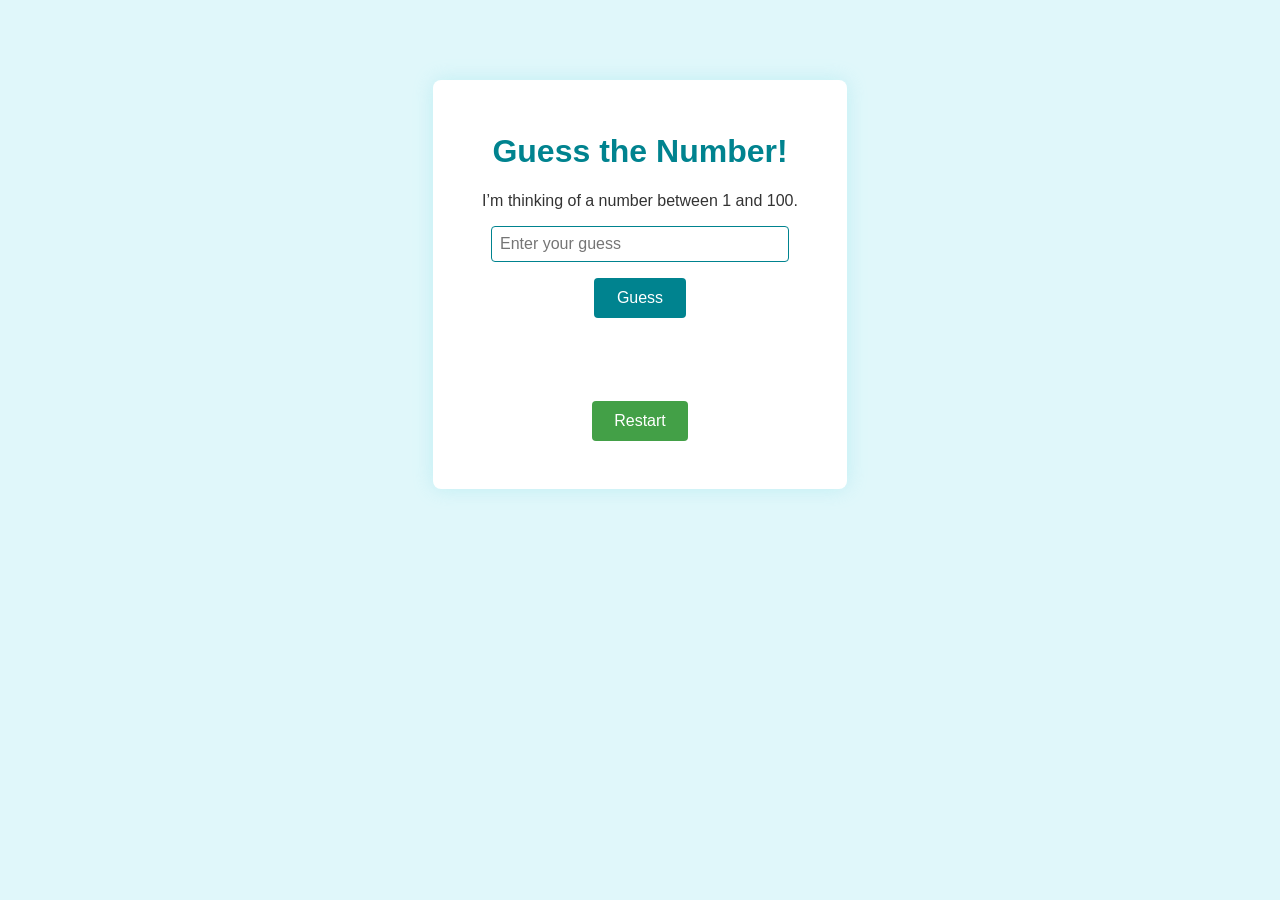
<file: index.html>
<!DOCTYPE html>
<html lang="en">
<head>
    <meta charset="UTF-8">
    <title>Guess the Number Game</title>
    <link rel="stylesheet" href="style.css">
</head>
<body>
    <div class="game-container">
        <h1>Guess the Number!</h1>
        <p>I’m thinking of a number between 1 and 100.</p>
        <input type="number" id="guessInput" min="1" max="100" placeholder="Enter your guess">
        <button onclick="checkGuess()">Guess</button>
        <p id="message"></p>
        <button onclick="resetGame()" class="reset-btn">Restart</button>
    </div>
    <script src="script.js"></script>
</body>
</html>
</file>
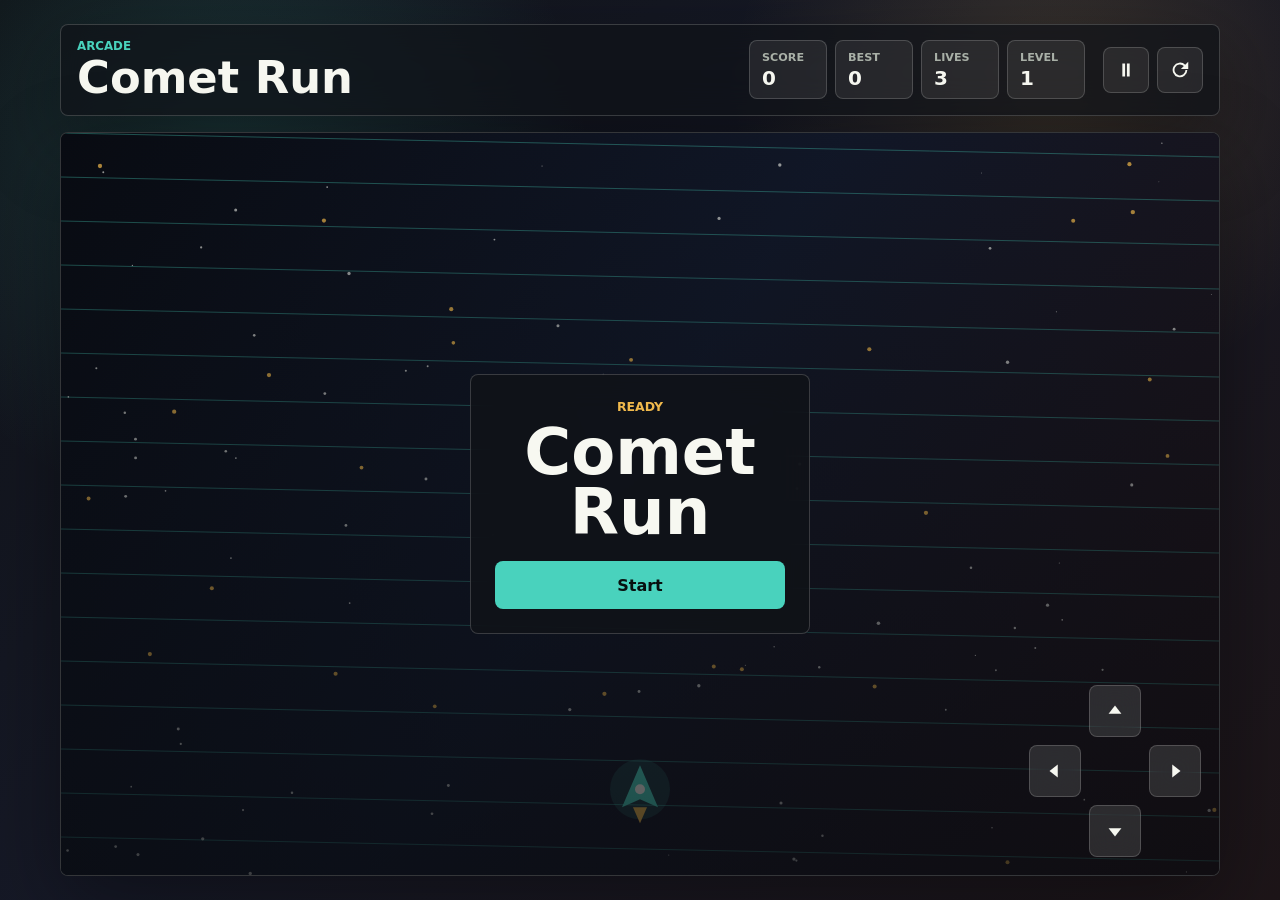
<file: game/index.html>
<!doctype html>
<html lang="en">
  <head>
    <meta charset="utf-8">
    <meta name="viewport" content="width=device-width, initial-scale=1">
    <title>Comet Run</title>
    <link rel="stylesheet" href="styles.css">
  </head>
  <body>
    <main class="game-shell">
      <header class="topbar">
        <div>
          <p class="eyebrow">Arcade</p>
          <h1>Comet Run</h1>
        </div>

        <div class="meters" aria-label="Game stats">
          <div>
            <span>Score</span>
            <strong id="scoreValue">0</strong>
          </div>
          <div>
            <span>Best</span>
            <strong id="bestValue">0</strong>
          </div>
          <div>
            <span>Lives</span>
            <strong id="livesValue">3</strong>
          </div>
          <div>
            <span>Level</span>
            <strong id="levelValue">1</strong>
          </div>
        </div>

        <div class="actions">
          <button id="pauseButton" class="icon-button" type="button" aria-label="Pause">
            <svg viewBox="0 0 24 24" aria-hidden="true">
              <path d="M8 5h3v14H8zM13 5h3v14h-3z"></path>
            </svg>
          </button>
          <button id="restartButton" class="icon-button" type="button" aria-label="Restart">
            <svg viewBox="0 0 24 24" aria-hidden="true">
              <path d="M17.7 6.3A8 8 0 1 0 20 12h-2a6 6 0 1 1-1.8-4.3L13 11h8V3z"></path>
            </svg>
          </button>
        </div>
      </header>

      <section class="arena" aria-label="Comet Run game">
        <canvas id="gameCanvas"></canvas>

        <div id="overlay" class="overlay">
          <div class="overlay-panel">
            <p id="stateLabel">Ready</p>
            <h2 id="stateTitle">Comet Run</h2>
            <button id="primaryButton" class="primary-button" type="button">Start</button>
          </div>
        </div>

        <div class="touch-controls" aria-label="Touch controls">
          <button class="control up" type="button" data-dir="up" aria-label="Move up">
            <svg viewBox="0 0 24 24" aria-hidden="true"><path d="M12 6 5 15h14z"></path></svg>
          </button>
          <button class="control left" type="button" data-dir="left" aria-label="Move left">
            <svg viewBox="0 0 24 24" aria-hidden="true"><path d="m6 12 9-7v14z"></path></svg>
          </button>
          <button class="control down" type="button" data-dir="down" aria-label="Move down">
            <svg viewBox="0 0 24 24" aria-hidden="true"><path d="m12 18 7-9H5z"></path></svg>
          </button>
          <button class="control right" type="button" data-dir="right" aria-label="Move right">
            <svg viewBox="0 0 24 24" aria-hidden="true"><path d="m18 12-9 7V5z"></path></svg>
          </button>
        </div>
      </section>
    </main>

    <script src="game.js"></script>
  </body>
</html>
</file>
<file: style.css>
body {
    background: #e0f7fa;
    font-family: Arial, sans-serif;
    color: #333;
    margin: 0;
    padding: 0;
}

.game-container {
    max-width: 350px;
    margin: 5rem auto;
    background: #ffffff;
    padding: 2rem;
    border-radius: 8px;
    box-shadow: 0 0 20px #80deea55;
    text-align: center;
}

h1 {
    color: #00838f;
}

input[type="number"] {
    padding: 0.5rem;
    font-size: 1rem;
    border: 1px solid #00838f;
    border-radius: 4px;
    width: 80%;
    margin-bottom: 1rem;
}

button {
    background: #00838f;
    color: #fff;
    border: none;
    border-radius: 4px;
    padding: 0.7rem 1.4rem;
    font-size: 1rem;
    cursor: pointer;
    margin-bottom: 1rem;
}

button:active {
    background: #005662;
}

.reset-btn {
    background: #43a047;
}

#message {
    font-size: 1.15rem;
    margin-top: 1rem;
    min-height: 2rem;
}
</file>
<file: game/styles.css>
:root {
  color-scheme: dark;
  --bg: #101318;
  --panel: rgba(247, 248, 241, 0.08);
  --panel-strong: rgba(247, 248, 241, 0.14);
  --line: rgba(247, 248, 241, 0.18);
  --text: #f7f8f1;
  --muted: #a9b0a7;
  --teal: #49d2bd;
  --amber: #f0b94c;
  --coral: #f06c58;
  --violet: #8b7cf4;
  --shadow: 0 26px 80px rgba(0, 0, 0, 0.36);
}

* {
  box-sizing: border-box;
}

html,
body {
  min-height: 100%;
}

body {
  margin: 0;
  overflow-x: hidden;
  font-family: Inter, ui-sans-serif, system-ui, -apple-system, BlinkMacSystemFont, "Segoe UI", sans-serif;
  background:
    radial-gradient(circle at 18% 18%, rgba(73, 210, 189, 0.18), transparent 28%),
    radial-gradient(circle at 82% 10%, rgba(240, 185, 76, 0.16), transparent 24%),
    linear-gradient(135deg, #101318 0%, #161927 46%, #1d1518 100%);
  color: var(--text);
}

button {
  font: inherit;
  cursor: pointer;
}

svg {
  display: block;
  width: 22px;
  height: 22px;
  fill: currentColor;
}

.game-shell {
  width: min(1160px, calc(100% - 28px));
  min-height: 100vh;
  margin: 0 auto;
  padding: 24px 0;
  display: grid;
  grid-template-rows: auto minmax(420px, 1fr);
  gap: 16px;
}

.topbar {
  display: grid;
  grid-template-columns: minmax(160px, 1fr) auto auto;
  gap: 18px;
  align-items: center;
  padding: 14px 16px;
  border: 1px solid var(--line);
  border-radius: 8px;
  background: rgba(16, 19, 24, 0.72);
  box-shadow: var(--shadow);
  backdrop-filter: blur(18px);
}

.eyebrow {
  margin: 0 0 3px;
  color: var(--teal);
  font-size: 0.74rem;
  font-weight: 800;
  letter-spacing: 0;
  text-transform: uppercase;
}

h1 {
  margin: 0;
  font-size: clamp(1.55rem, 3.5vw, 3rem);
  line-height: 1;
  letter-spacing: 0;
}

.meters {
  display: grid;
  grid-template-columns: repeat(4, minmax(78px, 1fr));
  gap: 8px;
}

.meters div {
  min-width: 78px;
  padding: 10px 12px;
  border: 1px solid var(--line);
  border-radius: 8px;
  background: var(--panel);
}

.meters span {
  display: block;
  color: var(--muted);
  font-size: 0.7rem;
  font-weight: 800;
  text-transform: uppercase;
}

.meters strong {
  display: block;
  margin-top: 4px;
  font-size: 1.25rem;
  line-height: 1;
}

.actions {
  display: flex;
  gap: 8px;
}

.icon-button,
.primary-button,
.control {
  border: 1px solid var(--line);
  border-radius: 8px;
  color: var(--text);
  background: var(--panel);
}

.icon-button {
  width: 46px;
  height: 46px;
  display: grid;
  place-items: center;
}

.icon-button:hover,
.control:hover {
  background: var(--panel-strong);
}

.arena {
  position: relative;
  min-height: 520px;
  border: 1px solid var(--line);
  border-radius: 8px;
  overflow: hidden;
  background: #090b10;
  box-shadow: var(--shadow);
  touch-action: none;
}

#gameCanvas {
  display: block;
  width: 100%;
  height: 100%;
  min-height: 520px;
}

.overlay {
  position: absolute;
  inset: 0;
  display: grid;
  place-items: center;
  padding: 18px;
  background: linear-gradient(180deg, rgba(9, 11, 16, 0.15), rgba(9, 11, 16, 0.7));
}

.overlay.hidden {
  display: none;
}

.overlay-panel {
  width: min(340px, 100%);
  padding: 24px;
  border: 1px solid var(--line);
  border-radius: 8px;
  background: rgba(16, 19, 24, 0.82);
  text-align: center;
  backdrop-filter: blur(16px);
}

.overlay-panel p {
  margin: 0 0 8px;
  color: var(--amber);
  font-size: 0.78rem;
  font-weight: 800;
  text-transform: uppercase;
}

.overlay-panel h2 {
  margin: 0 0 18px;
  font-size: clamp(2rem, 8vw, 4rem);
  line-height: 0.95;
  letter-spacing: 0;
}

.primary-button {
  width: 100%;
  min-height: 48px;
  border-color: rgba(73, 210, 189, 0.6);
  background: var(--teal);
  color: #08100f;
  font-weight: 900;
}

.primary-button:hover {
  filter: brightness(1.07);
}

.touch-controls {
  position: absolute;
  right: 18px;
  bottom: 18px;
  display: grid;
  grid-template-columns: repeat(3, 52px);
  grid-template-rows: repeat(3, 52px);
  gap: 8px;
}

.control {
  width: 52px;
  height: 52px;
  display: grid;
  place-items: center;
  color: var(--text);
  background: rgba(247, 248, 241, 0.12);
  backdrop-filter: blur(14px);
}

.control.up {
  grid-column: 2;
  grid-row: 1;
}

.control.left {
  grid-column: 1;
  grid-row: 2;
}

.control.down {
  grid-column: 2;
  grid-row: 3;
}

.control.right {
  grid-column: 3;
  grid-row: 2;
}

@media (max-width: 820px) {
  .game-shell {
    width: min(100% - 18px, 680px);
    padding: 12px 0;
    grid-template-rows: auto minmax(470px, 1fr);
  }

  .topbar {
    grid-template-columns: 1fr auto;
  }

  .meters {
    grid-column: 1 / -1;
    grid-row: 2;
    grid-template-columns: repeat(4, 1fr);
  }

  .actions {
    justify-content: end;
  }

  .arena,
  #gameCanvas {
    min-height: 470px;
  }

  .touch-controls {
    right: 12px;
    bottom: 12px;
    grid-template-columns: repeat(3, 48px);
    grid-template-rows: repeat(3, 48px);
  }

  .control {
    width: 48px;
    height: 48px;
  }
}

@media (max-width: 520px) {
  .meters {
    grid-template-columns: repeat(2, 1fr);
  }

  .topbar {
    gap: 12px;
  }

  .icon-button {
    width: 42px;
    height: 42px;
  }
}
</file>
